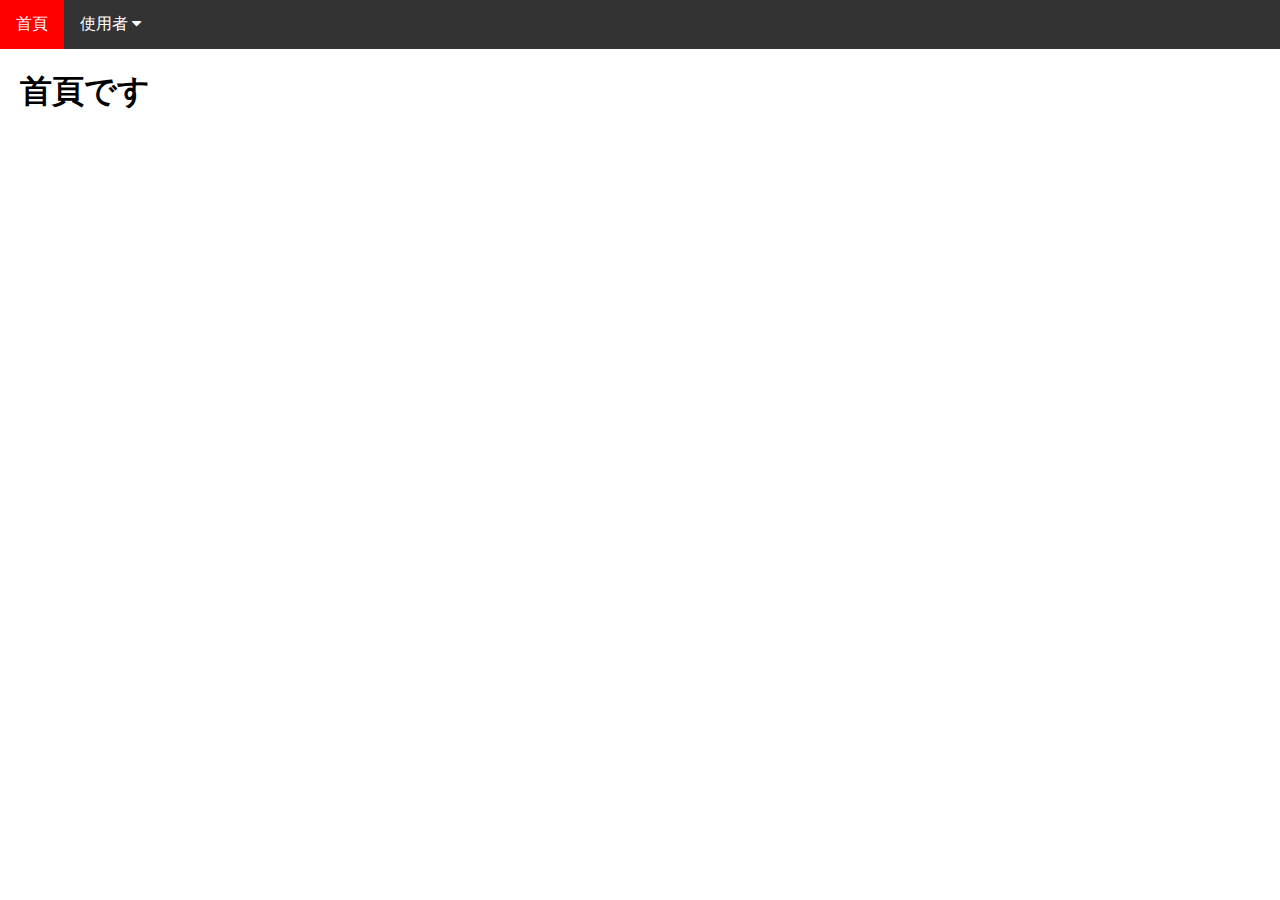
<file: homework/09/index.html>
<!DOCTYPE html>
<html>
<head>
<meta name="viewport" content="width=device-width, initial-scale=1">
<link rel="stylesheet" href="https://cdnjs.cloudflare.com/ajax/libs/font-awesome/4.7.0/css/font-awesome.min.css">
<link rel="stylesheet" href="topbar.css"/>
</head>
<body>

<div class="navbar">
  <a href="#home">首頁</a>
  <div class="dropdown">
    <button class="dropbtn" onclick="myFunction()">使用者
      <i class="fa fa-caret-down"></i>
    </button>
    <div class="dropdown-content" id="myDropdown">
      <a href="#login">登入</a>
      <a href="#logout">登出</a>
      <a href="#signup">註冊</a>
    </div>
  </div> 
</div>
<div class="bigmargin">
  <h1>首頁です</h1>
</div>
<script src="topbar.js"></script>
</body>
</html>
</file>
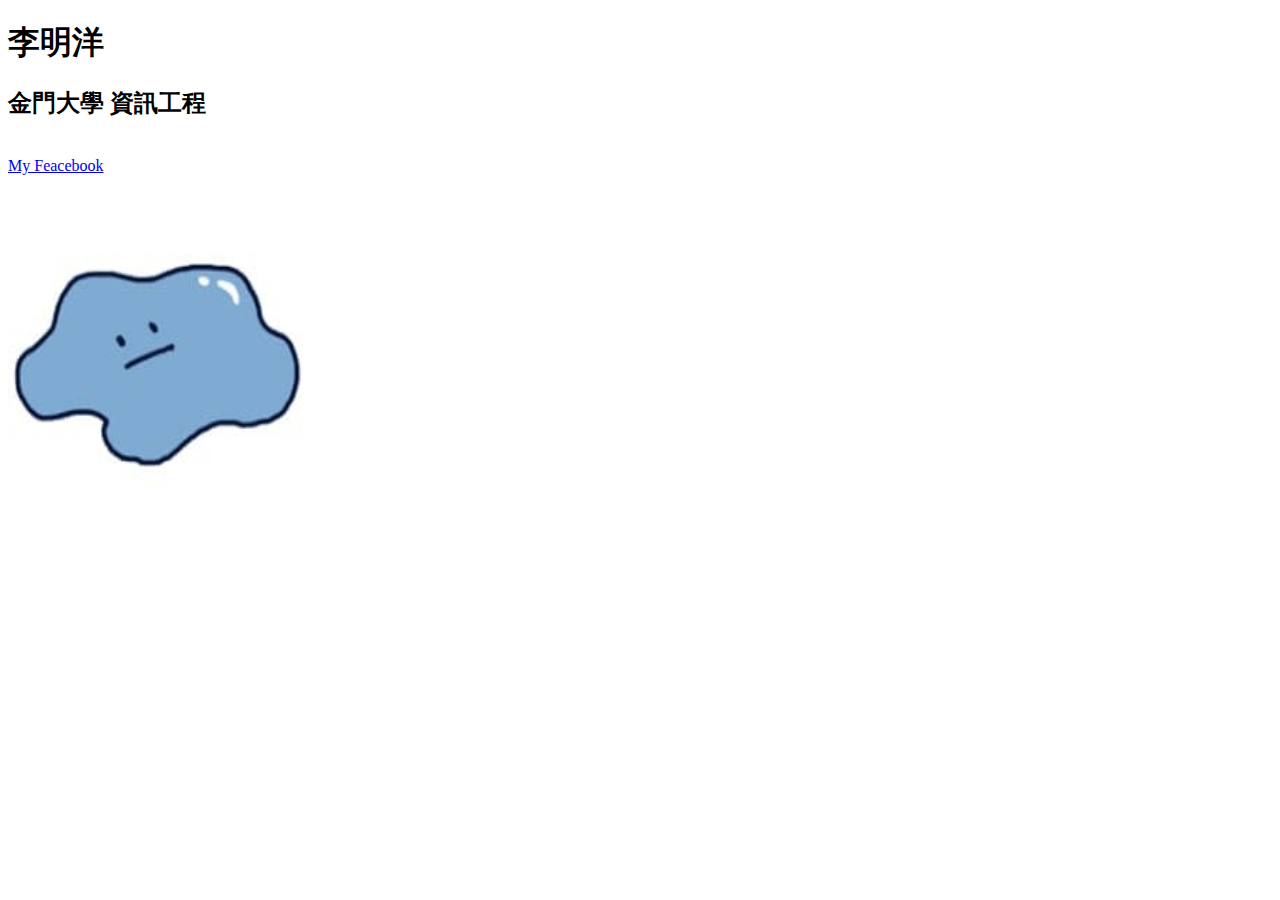
<file: about.html>
<!DOCTYPE html>
<html>
    <head>
        <body>
            <h1> 李明洋 </h1>
            <h2> 金門大學 資訊工程 </h2> <br>

            <a href="https://www.facebook.com/profile.php?id=100009133384135">My Feacebook</a><br>
            <img src="mine.jpg" alt="?" width="300" height="342"><br>
        </body>
    </head>
</html>
</file>
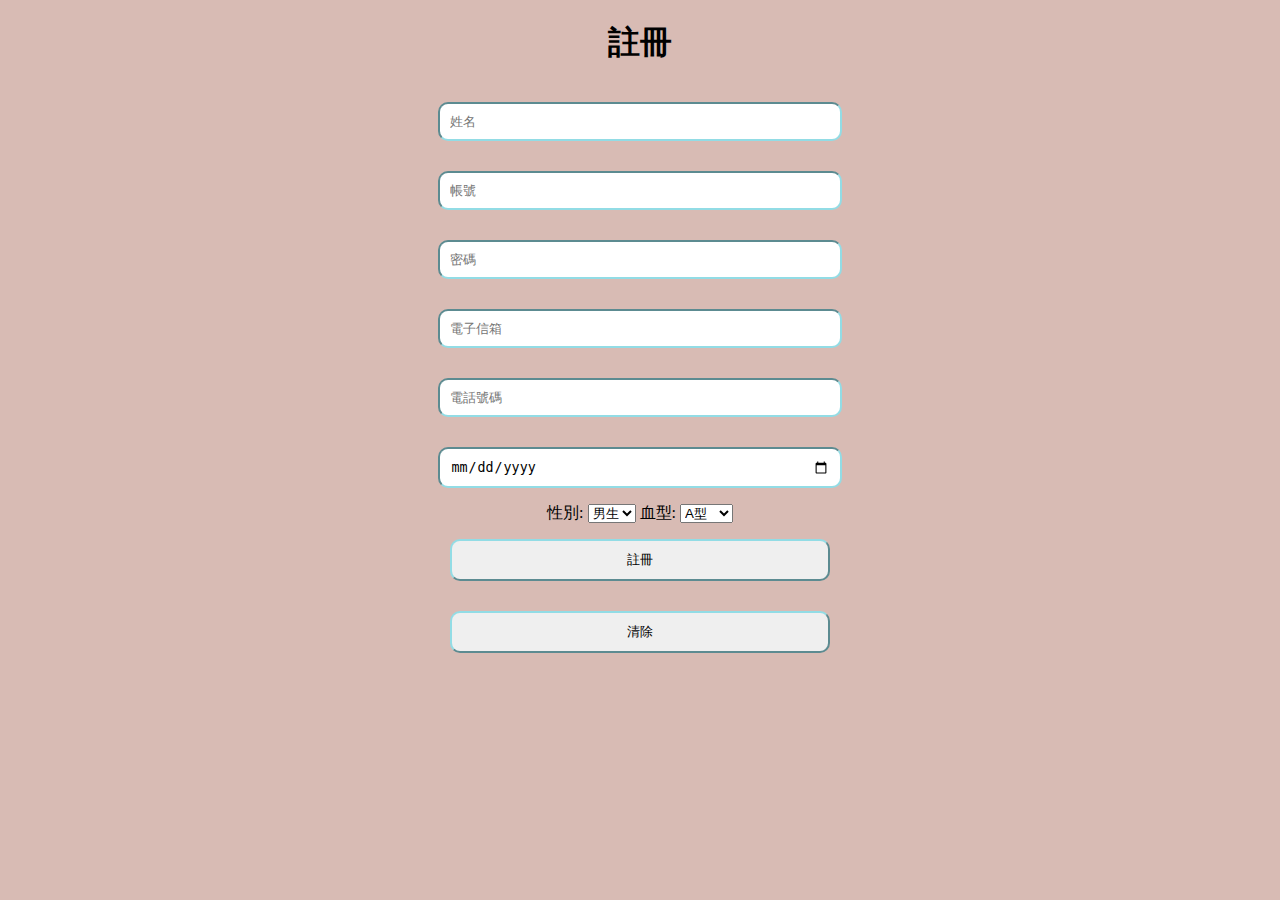
<file: homework/03/registration page.html>
<!DOCTYPE html>
<html>
    <head>
        <style>
            body {
                background-color: #D8BBB4;
                text-align: center;
            }
            input {
            	width: 30%;
                border:2px soild;
                border-radius: 10px;
                border-color:#92DCE5;
                padding: 10px;
                margin: 15px;

            }
        </style>
    </head>
    <body>
    <h1>註冊</h1>
    <form>
        <input type="text" placeholder="姓名" required><br>
        <input type="text" placeholder="帳號" required><br>
        <input type="password" placeholder="密碼" required><br>
        <input type="email" placeholder="電子信箱" required><br>
        <input type="tel" placeholder="電話號碼" pattern="[0-9]{4}-[0-9]{3}-[0-9]{3}" required><br>
        <input type="date"><br>
        <label for="gender">性別:</label>
        <select id="gender" name="gender">
            <option value="男生">男生</option>
            <option value="女生">女生</option>
            <option value="其他">其他</option>
        </select>
        <label for="bloodtype">血型:</label>
        <select id="bloodtype" name="bloodtype">
            <option value="A型">A型</option>
            <option value="B型">B型</option>
            <option value="AB型">AB型</option>
            <option value="O型">O型</option>
        </select><br>
        <input type="submit" value="註冊" onclick="alert('表單已發送')"><br>
        <input type="reset" value="清除"><br>
    </form>
    </body>
</html>
</file>
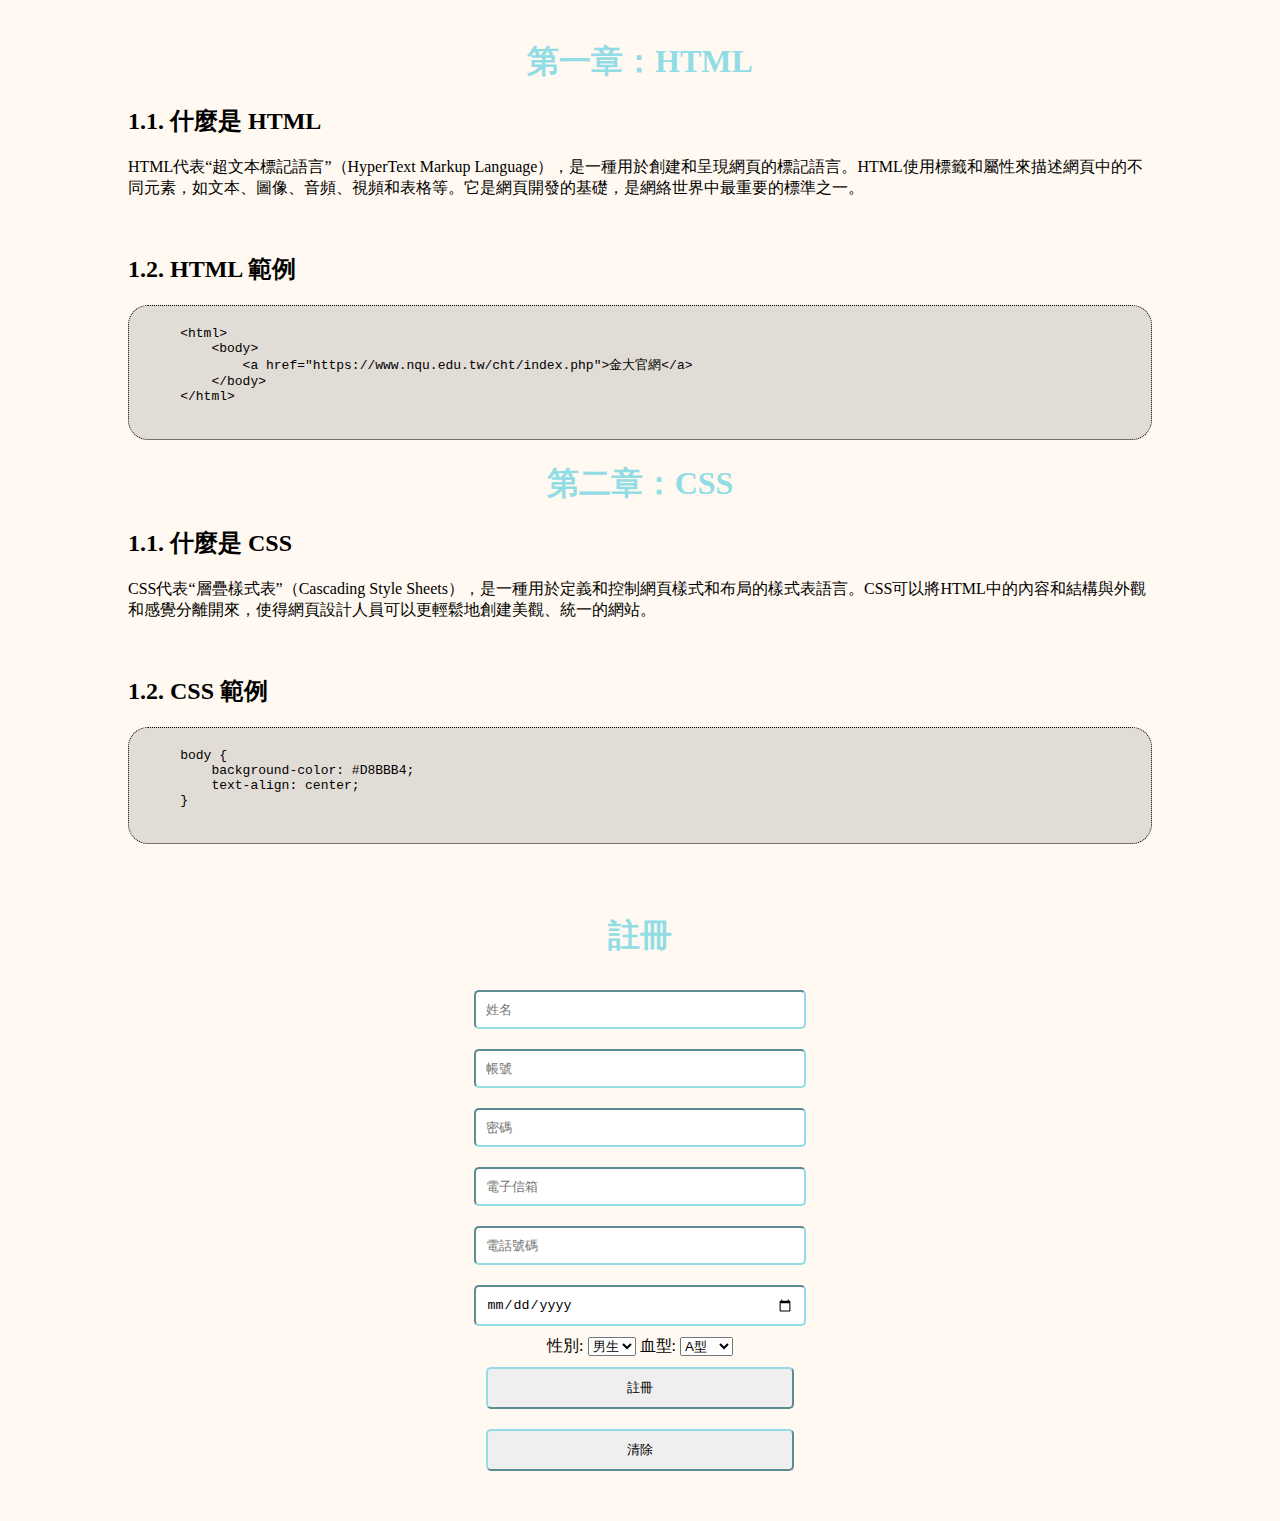
<file: homework/04/registration page.html>
<!DOCTYPE html>
<html>
    <head>
        <link rel="stylesheet" href="style.css">
    </head>
    <body>
    <h1>第一章：HTML</h1>
    <h2>1.1. 什麼是 HTML</h2>
    <p>HTML代表“超文本標記語言”（HyperText Markup Language），是一種用於創建和呈現網頁的標記語言。HTML使用標籤和屬性來描述網頁中的不同元素，如文本、圖像、音頻、視頻和表格等。它是網頁開發的基礎，是網絡世界中最重要的標準之一。</p><br>
    <h2>1.2. HTML 範例</h2>
    <pre>
    &lt;html&gt;
        &lt;body&gt;
            &lt;a href="https://www.nqu.edu.tw/cht/index.php"&gt;金大官網&lt;/a&gt;
        &lt;/body&gt;
    &lt;/html&gt;
    </pre>

    <h1>第二章：CSS</h1>
    <h2>1.1. 什麼是 CSS</h2>
    <p>CSS代表“層疊樣式表”（Cascading Style Sheets），是一種用於定義和控制網頁樣式和布局的樣式表語言。CSS可以將HTML中的內容和結構與外觀和感覺分離開來，使得網頁設計人員可以更輕鬆地創建美觀、統一的網站。</p><br>
    <h2>1.2. CSS 範例</h2>
    <pre>
    body {
        background-color: #D8BBB4;
        text-align: center;
    }
    </pre><br><br>


    <h1>註冊</h1>
    <form>
        <input type="text" placeholder="姓名" required><br>
        <input type="text" placeholder="帳號" required><br>
        <input type="password" placeholder="密碼" required><br>
        <input type="email" placeholder="電子信箱" required><br>
        <input type="tel" placeholder="電話號碼" pattern="[0-9]{4}-[0-9]{3}-[0-9]{3}" required><br>
        <input type="date"><br>
        <label for="gender">性別:</label>
        <select id="gender" name="gender">
            <option value="男生">男生</option>
            <option value="女生">女生</option>
            <option value="其他">其他</option>
        </select>
        <label for="bloodtype">血型:</label>
        <select id="bloodtype" name="bloodtype">
            <option value="A型">A型</option>
            <option value="B型">B型</option>
            <option value="AB型">AB型</option>
            <option value="O型">O型</option>
        </select><br>
        <input type="submit" value="註冊" onclick="alert('表單已發送')"><br>
        <input type="reset" value="清除"><br>
    </form>
    </body>
</html>
</file>
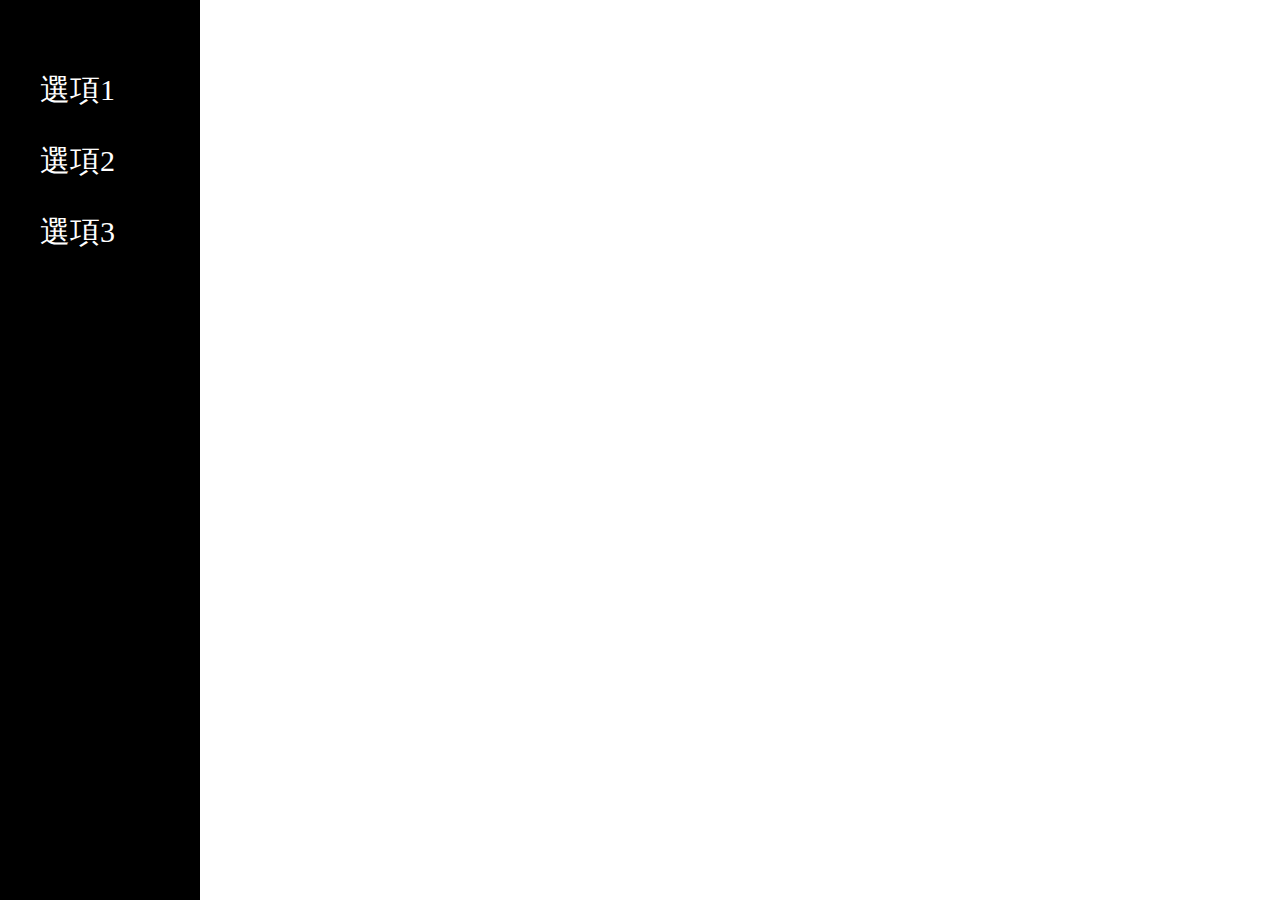
<file: homework/08/navbar.html>
<html>
    <head>
        <link rel="stylesheet" href="navbat.css">
    </head>
    <body>
        <div id="nav">
            <div id="navMain">
                <p><a href="https://www.nqu.edu.tw/">選項1</a></p>
                <p><a href="https://www.youtube.com/watch?v=dQw4w9WgXcQ">選項2</a></p>
                <p><a href="https://www.youtube.com/watch?v=f6TytcA47rI">選項3</a></p>
            </div>
        </div>
    </body>
</html>
</file>
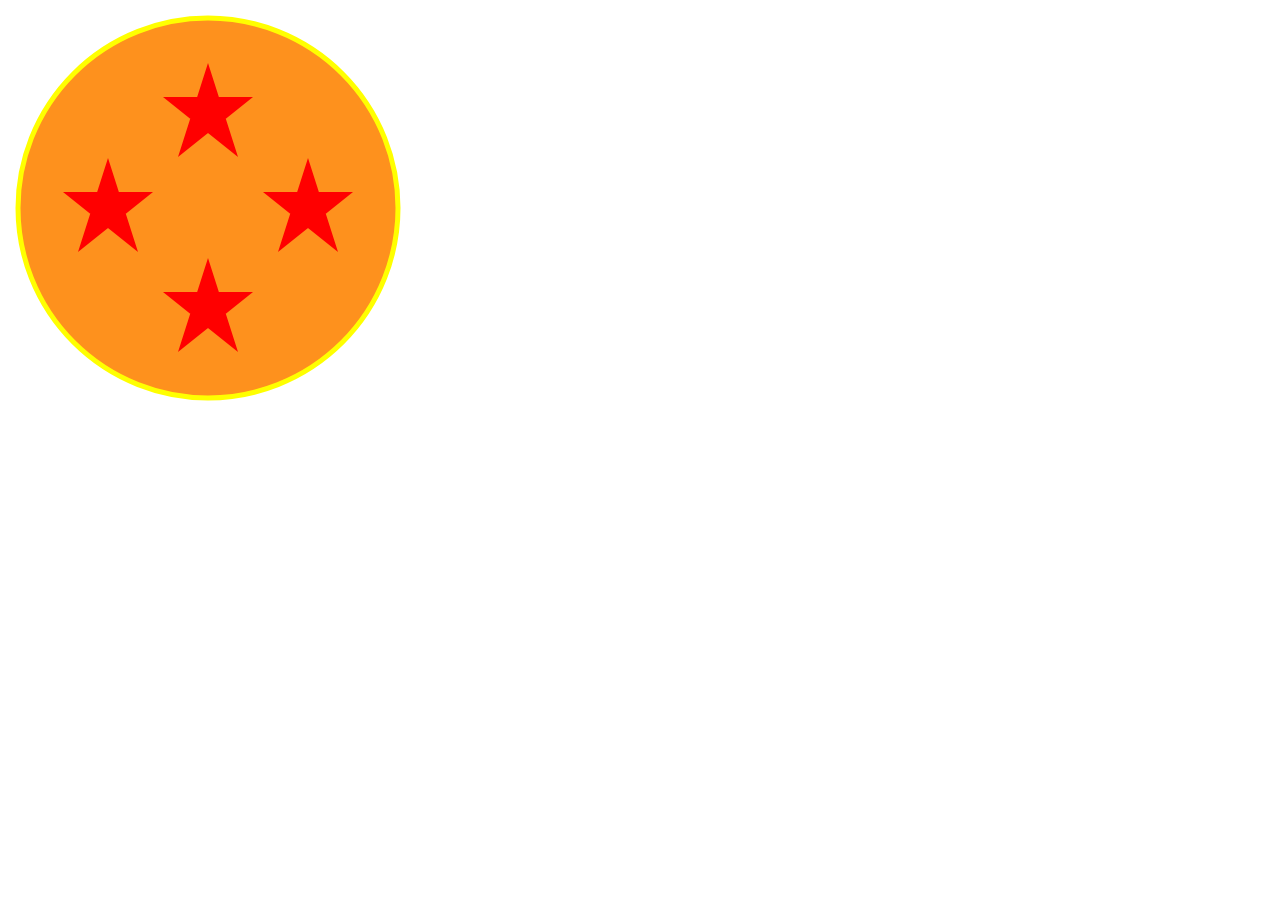
<file: homework/11/SVG_draw.html>
<!DOCTYPE html>
<html>
<body>

<svg width="400" height="400">
  <circle cx="200" cy="200" r="190" fill="#FE911D" stroke="yellow" stroke-width="5"></circle>
  <polygon points="200,55 170,149 245,89 155,89 230,149" style="fill:red;fill-rule:nonzero;"></polygon>
  <polygon points="200,250 170,344 245,284 155,284 230,344" style="fill:red;fill-rule:nonzero;"></polygon>
  <polygon points="100,150 70,244 145,184 55,184 130,244" style="fill:red;fill-rule:nonzero;"></polygon>
  <polygon points="300,150 270,244 345,184 255,184 330,244" style="fill:red;fill-rule:nonzero;"></polygon>
</svg>

</body>
</html>
</file>
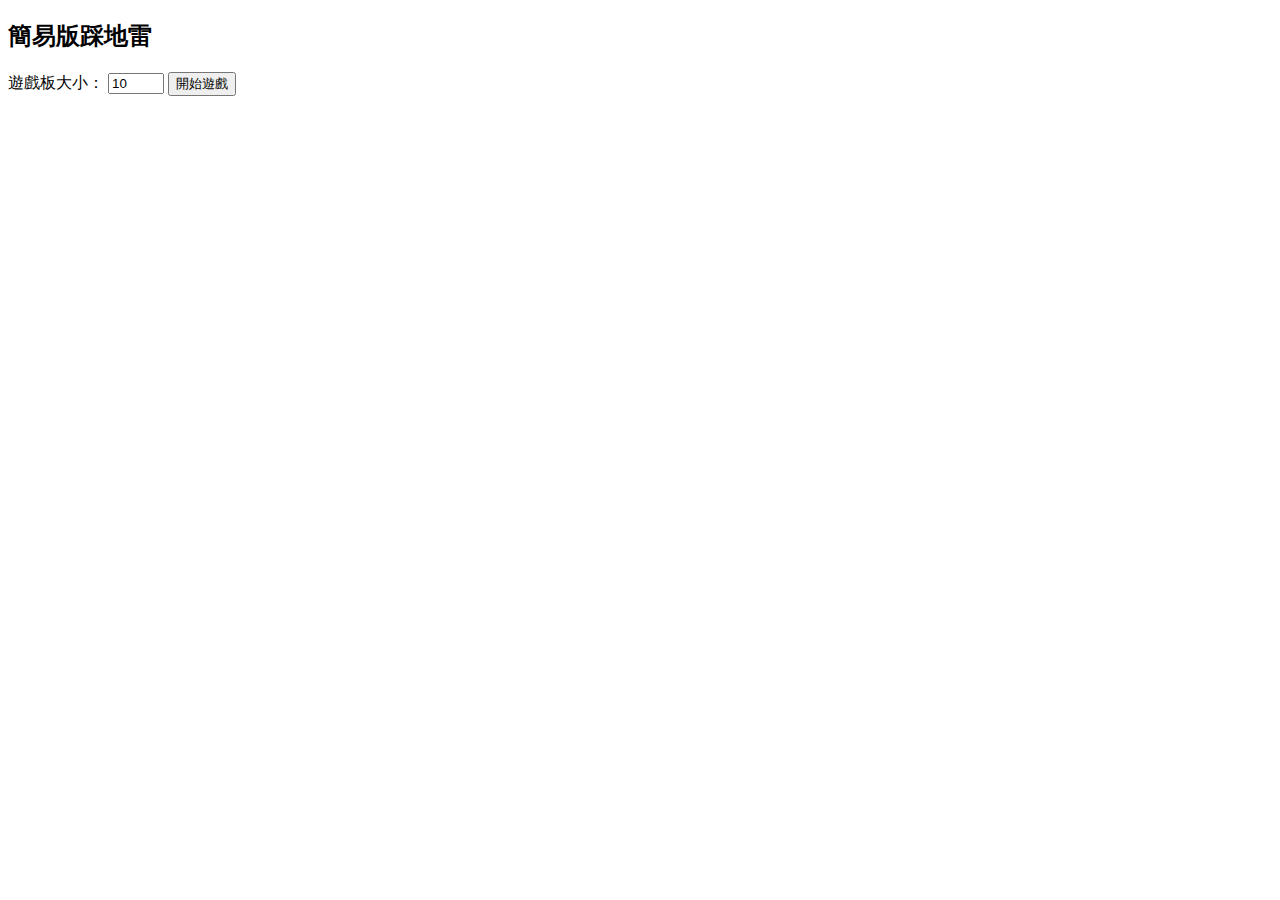
<file: homework/final/Minesweeper.html>
<!DOCTYPE html>
<html>
<head>
  <title>踩地雷遊戲</title>
  <link rel="stylesheet" href="Minesweeper.css">
</head>
<body>
  <h2>簡易版踩地雷</h2>
  <label for="boardSize">遊戲板大小：</label>
  <input type="number" id="boardSize" min="5" max="20" value="10">
  <button name="button1" onclick="startGame()">開始遊戲</button>
  <div class="board"></div>

  <script src="Minesweeper.js"></script>
</body>
</html>
</file>
<file: homework/09/topbar.css>
body {
    margin:0px;
  }
  .navbar {
    overflow: hidden;
    background-color: #333;
    font-family: Arial, Helvetica, sans-serif;
  }
  
  .navbar a {
    float: left;
    font-size: 16px;
    color: white;
    text-align: center;
    padding: 14px 16px;
    text-decoration: none;
  }
  
  .dropdown {
    float: left;
    overflow: hidden;
  }
  
  .dropdown .dropbtn {
    cursor: pointer;
    font-size: 16px;    
    border: none;
    outline: none;
    color: white;
    padding: 14px 16px;
    background-color: inherit;
    font-family: inherit;
    margin: 0;
  }
  
  .navbar a:hover, .dropdown:hover .dropbtn, .dropbtn:focus {
    background-color: red;
  }
  
  .dropdown-content {
    display: none;
    position: absolute;
    background-color: #f9f9f9;
    min-width: 160px;
    box-shadow: 0px 8px 16px 0px rgba(0,0,0,0.2);
    z-index: 1;
  }
  
  .dropdown-content a {
    float: none;
    color: black;
    padding: 12px 16px;
    text-decoration: none;
    display: block;
    text-align: left;
  }
  
  .dropdown-content a:hover {
    background-color: #ddd;
  }
  
  .show {
    display: block;
  }
  
  .bigmargin {
    margin: 20px;
  }
</file>
<file: homework/04/style.css>
body {
    background-color: #FFF9F1;
    margin: 40px 10%;
}

h1 {
    text-align: center;
    color: #92DCE5;
    
}

pre {
    background-color: #E2DCD6;
    border:1px dotted;
    border-radius: 20px;
    padding: 20px;
}

form {
    text-align: center;
}

input {
    width: 30%;
    border:2px soild;
    border-radius: 5px;
    border-color:#92DCE5;
    padding: 10px;
    margin: 10px 32%;
}
</file>
<file: homework/08/navbat.css>
body {
    margin:0px;
}
#nav {
    background-color:#000000;
    width:40px;
    height:100%;
    transition: width 1s;
}
#nav:hover {
    width:200px;
}
#navMain {
    padding-left:40px;
    padding-top:40px;
    font-size: 30px;
}
#nav a {
    color:#ffffff;
    white-space: nowrap;
    text-decoration: none;
}
#nav a:hover {
    color:orange;
}
</file>
<file: homework/final/Minesweeper.css>
.board {
  display: grid;
  gap: 1px;
}

.cell {
  width: 20px;
  height: 20px;
  border: 1px solid #999999;
  background-color: #9DD9D2;
  text-align: center;
  font-size: 12px;
  cursor: pointer;
}

.revealed {
  background-color: #F4D06F;
}
</file>
